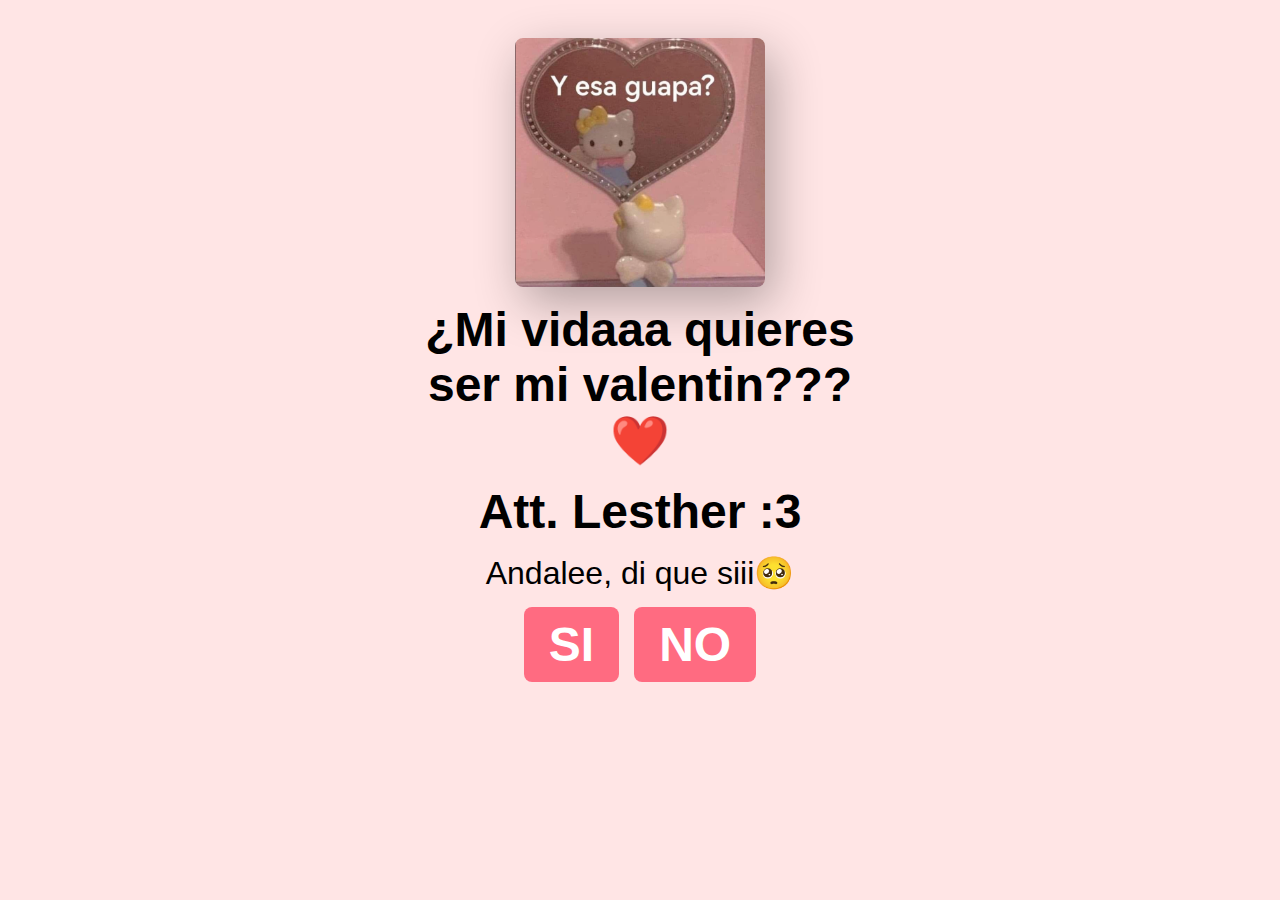
<file: index.html>
<!DOCTYPE html>
<html lang="en">
<head>
    <meta charset="UTF-8">
    <meta name="viewport" content="width=device-width, initial-scale=1.0">
    <link rel="stylesheet" href="style.css">
    <title>TE AMO</title>
</head>
<body>
    <div class="container">
        <img src="1.png" alt="Mochi Pet" class="gif-image">
        <h1>¿Mi vidaaa quieres ser mi valentin???❤️</h1>
        <h1>Att. Lesther :3</h1>
        <p>Andalee, di que siii🥺</p>
        <div class="btn">
            <a href="si.html">SI</a>
            <a href="no1.html">NO</a>
        </div>
    </div>
</body>
</html>
</file>
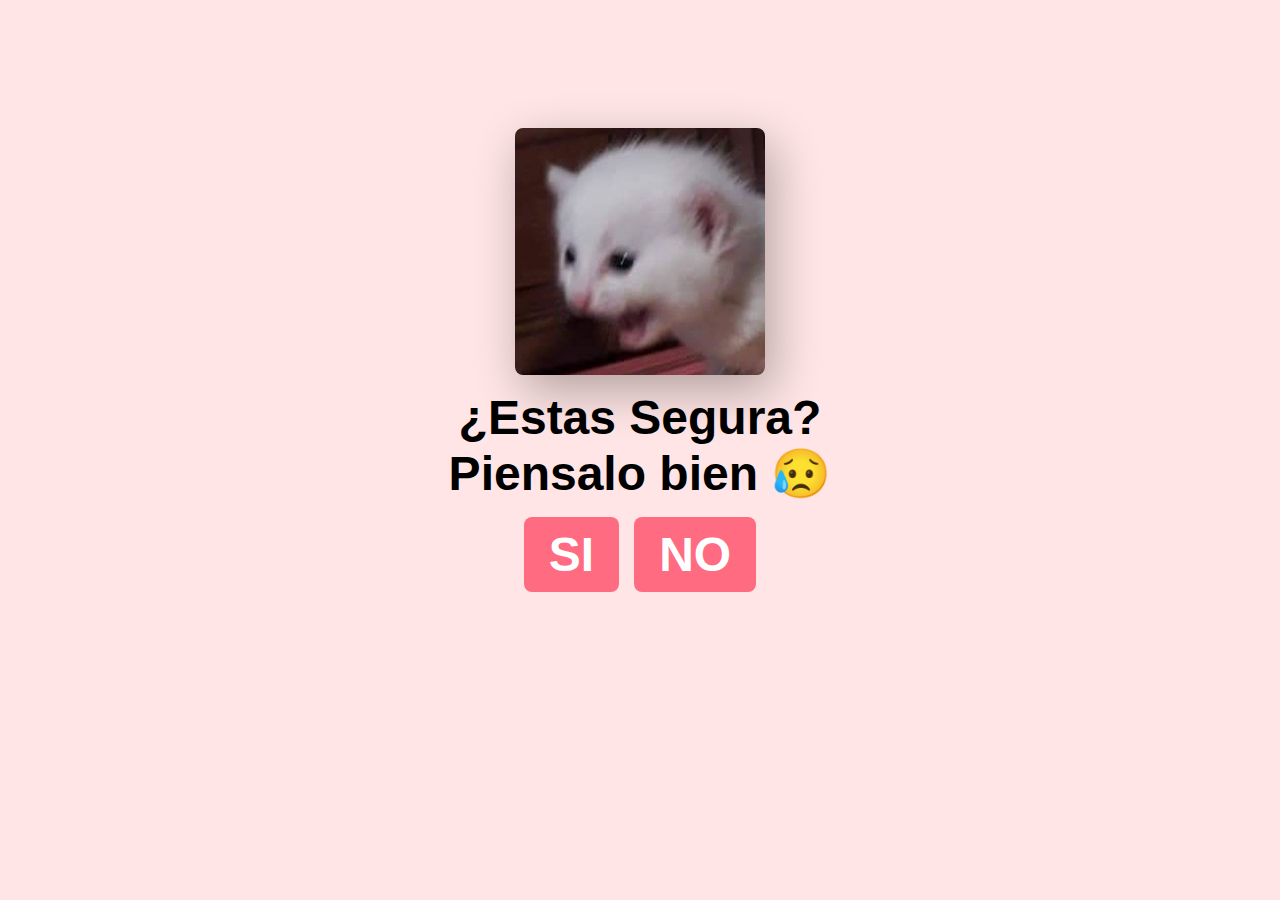
<file: no1.html>
<!DOCTYPE html>
<html lang="en">
<head>
    <meta charset="UTF-8">
    <meta name="viewport" content="width=device-width, initial-scale=1.0">
    <link rel="stylesheet" href="style.css">
    <title>Piensatelo...</title>
</head>
<body>
    <div class="container">
        <img src="3.png" alt="Peach Cat Crying" class="gif-image">
        <h1>¿Estas Segura? Piensalo bien 😥</h1>
        <div class="btn">
            <a href="si.html">SI</a>
            <a href="no2.html">NO</a>
        </div>
    </div>
</body>
</html>
</file>
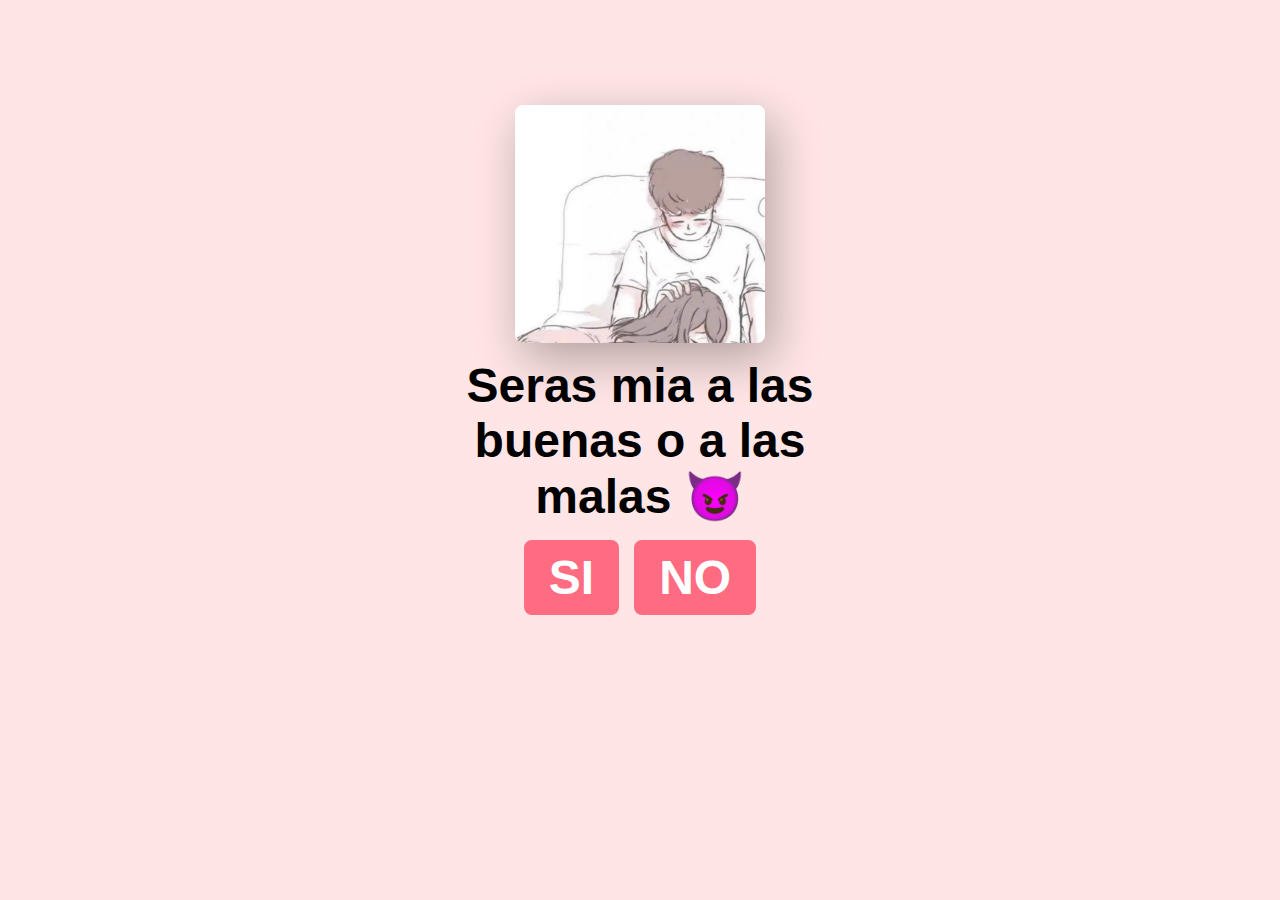
<file: no2.html>
<!DOCTYPE html>
<html lang="en">
<head>
    <meta charset="UTF-8">
    <meta name="viewport" content="width=device-width, initial-scale=1.0">
    <link rel="stylesheet" href="style.css">
    <title>Seras mia...</title>
</head>
<body>
    <div class="container">
        <img src="4.png" alt="White Cat" class="gif-image">
        <h1>Seras mia a las buenas o a las malas 😈</h1>
        <div class="btn">
            <a href="si.html">SI</a>
            <a href="#" id="btn-random">NO</a>
        </div>
    </div>
    <script src="script.js"></script>
</body>
</html>
</file>
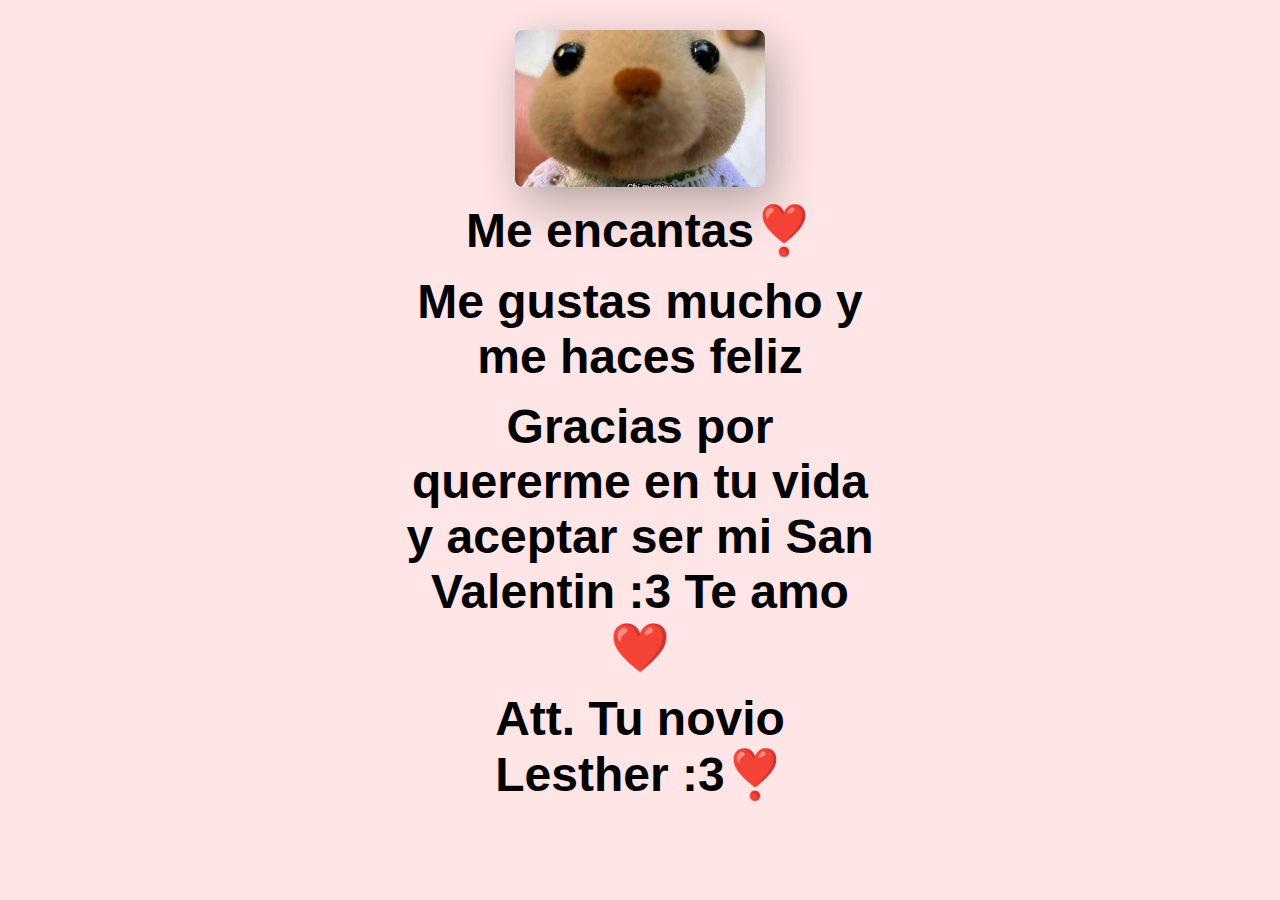
<file: si.html>
<!DOCTYPE html>
<html lang="en">
<head>
    <meta charset="UTF-8">
    <meta name="viewport" content="width=device-width, initial-scale=1.0">
    <link rel="stylesheet" href="style.css">
    <title>Besamee</title>
</head>
<body>
    <div class="container">
        <img src="2.png" alt="Celebration" class="gif-image">
        <h1>Me encantas❣️</h1>
        <h1>Me gustas mucho y me haces feliz</h1>
        <h1>Gracias por quererme en tu vida y aceptar ser mi San Valentin :3 Te amo❤️</h1>
        <h1>Att. Tu novio Lesther :3❣️</h1>
    </div>
</body>
</html>
</file>
<file: style.css>
* {
    margin: 0;
    padding: 0;
    box-sizing: border-box;
    font-family: sans-serif, cursive, sans-serif;
}

body {
    position: flex;
    width: 100%;
    min-height: 80vh;
    display: flex;
    justify-content: center;
    align-items: center;
    background-color: #ffe5e5;
    font-family: sans-serif, cursive;
    font-size: 14px; /* Hace el texto general más pequeño */
}

.container {
    display: flex;
    flex-direction: column;
    text-align: center;
    align-items: center;
    gap: 15px;
    max-width: 500px;
    margin: 15px;
    padding: 15px;
}

h1 {
    font-size: 3.0rem; /* Tamaño más pequeño del título */
}

p {
    font-size: 2rem; /* Texto normal más pequeño */
}

.gif-image {
    width: 200%;
    max-width: 250px; /* Reduce un poco la imagen */
    border-radius: 8px;
    box-shadow: 0.5rem 1rem 3rem rgba(0, 0, 0, 0.3);
}

.container .btn {
    display: flex;
    gap: 15px;
}

.btn a {
    text-decoration: none;
    color: #fff;
    background: #ff6b81;
    padding: 10px 25px; /* Reduce tamaño de los botones */
    border-radius: 8px;
    font-size: 3rem; /* Letra más pequeña en botones */
    font-weight: bold;
    transition: background-color 0.3s ease, transform 0.3s ease;
}

.btn a:hover {
    background-color: #ff4d6d;
    transform: scale(1.05);
}

/* Ajuste para móviles */
@media screen and (max-width: 480px) {
    body {
        font-size: 12px; /* Hace el texto aún más pequeño en móviles */
    }

    h1 {
        font-size: 1.2rem;
    }

    p {
        font-size: 0.9rem;
    }

    .btn a {
        font-size: 0.9rem;
        padding: 10px;
    }

    .gif-image {
        max-width: 350px; /* Reduce la imagen en móviles */
    }
}
</file>
